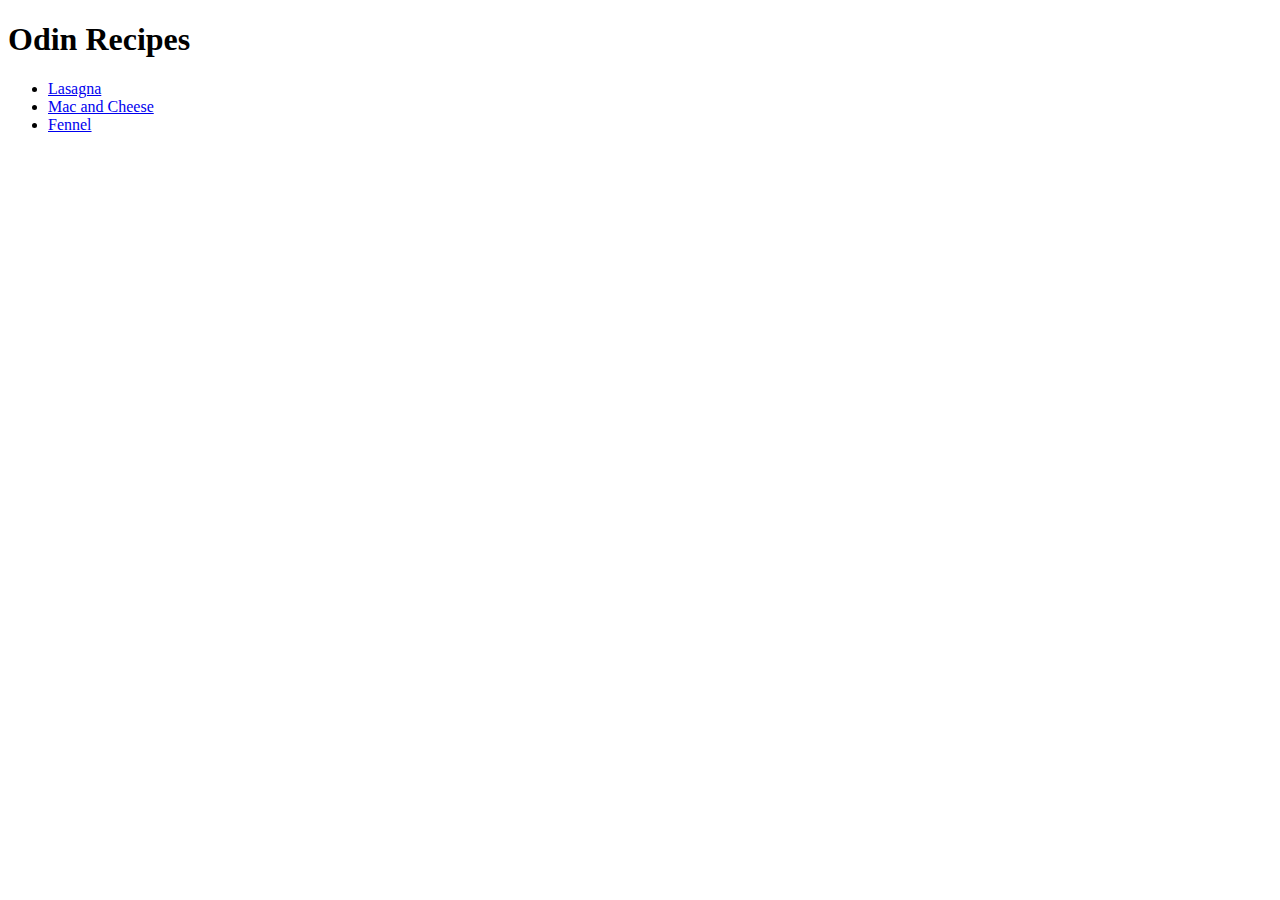
<file: index.html>
<!DOCTYPE html>
<html>
    <head>
        <title>Odin Recipies</title>
        <meta charset="UTF-8">
    </head>

    <body>
        <h1>Odin Recipes</h1>
        <ul>
            <li><a href="recipes/lasagna.html">Lasagna</a></li>
            <li><a href="recipes/mac-cheese.html">Mac and Cheese</a></li>
            <li><a href="recipes/fennel.html">Fennel</a></li>
        </ul>
    </body>

</html>
</file>
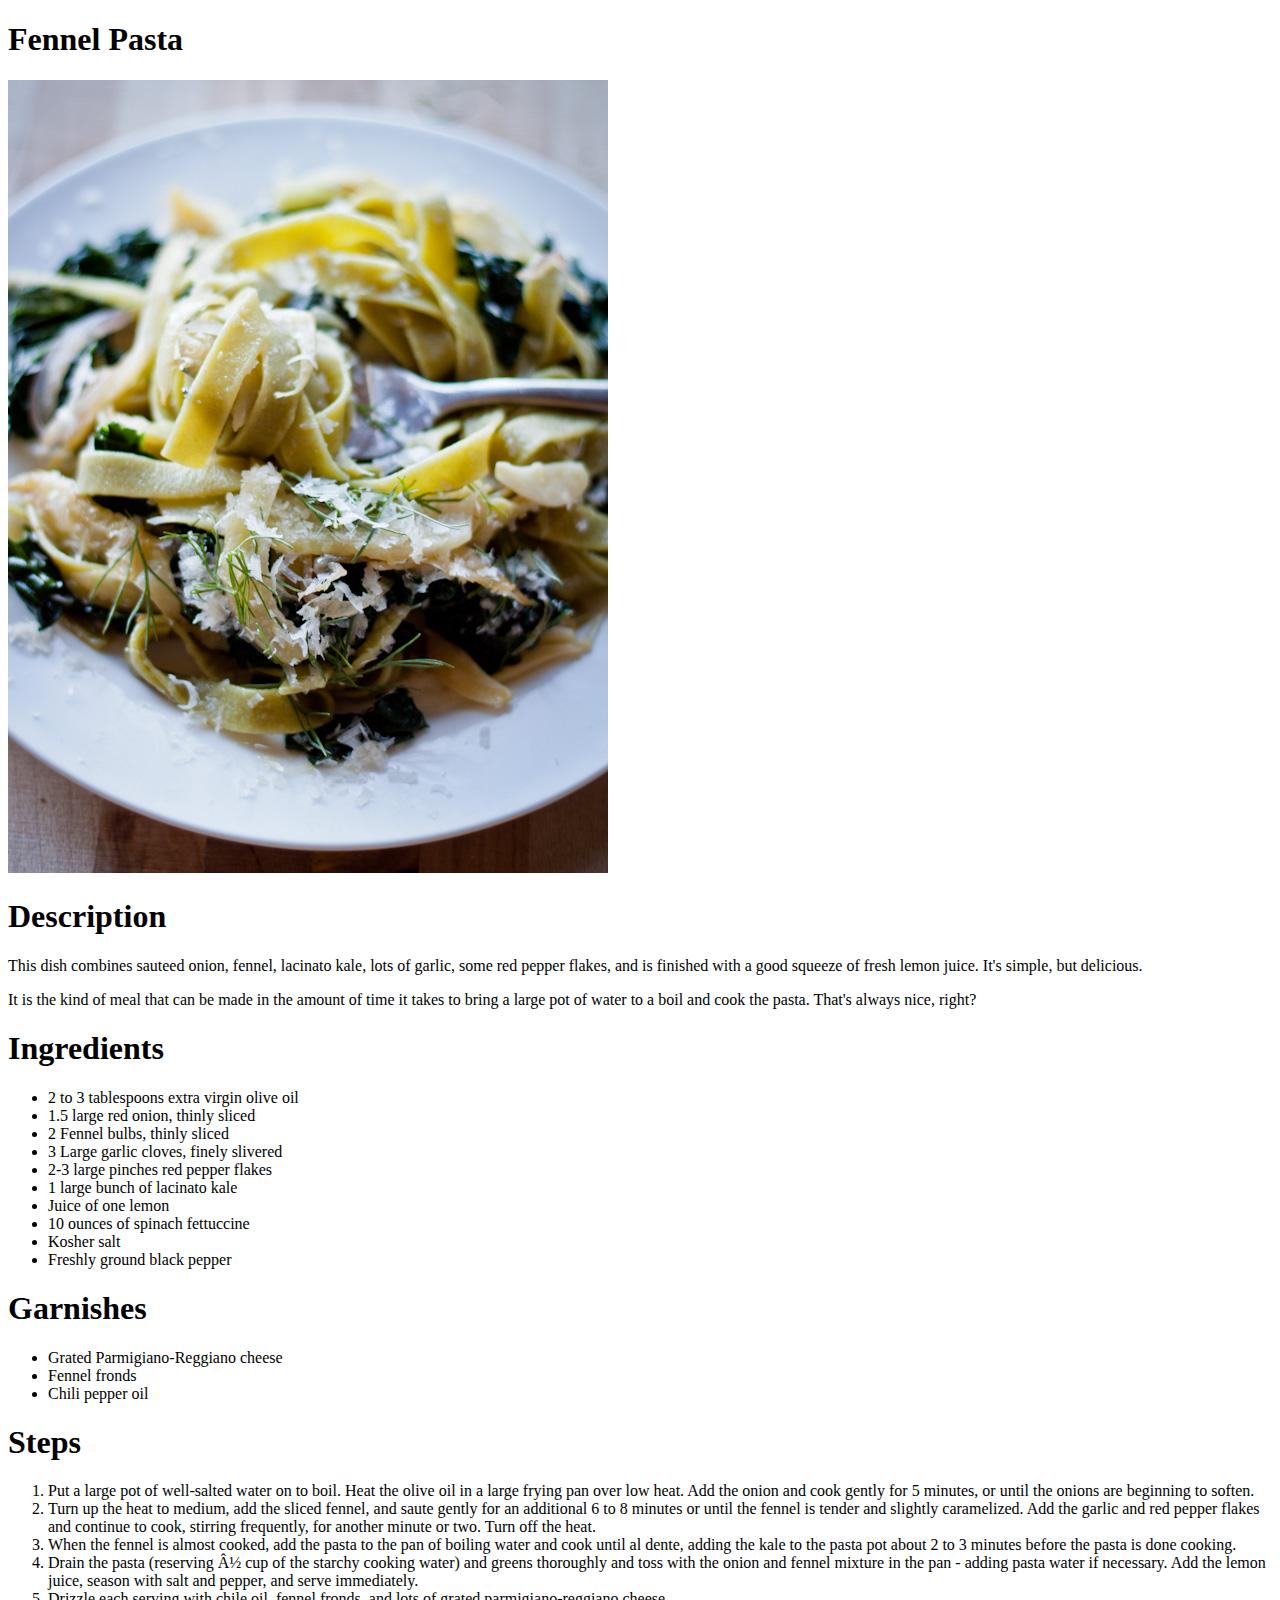
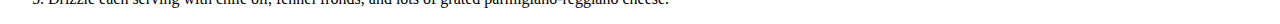
<file: recipes/fennel.html>
<!DOCTYPE html>

<html>
    <head>
        <title>Fennel Pasta</title>
        <meta charset="UTC-8">
    </head>

    <body>
        <h1>Fennel Pasta</h1>
        <img src="../images/fen.jpg" alt="close up of fennel pasta">
        <h1>Description</h1>
            <p>This dish combines sauteed onion, fennel, lacinato kale, lots of garlic, some red pepper flakes, and is finished with a good squeeze of fresh lemon juice.  It&#39;s simple, but delicious.</p>
            <p>It is the kind of meal that can be made in the amount of time it takes to bring a large pot of water to a boil and cook the pasta.  That&#39;s always nice, right?</p>
        <h1>Ingredients</h1>
         <ul>
             <li>2 to 3 tablespoons extra virgin olive oil</li>
             <li>1.5 large red onion, thinly sliced</li>
             <li>2 Fennel bulbs, thinly sliced</li>
             <li>3 Large garlic cloves, finely slivered</li>
             <li>2-3 large pinches red pepper flakes</li>
             <li>1 large bunch of lacinato kale</li>
             <li>Juice of one lemon</li>
             <li>10 ounces of spinach fettuccine</li>
             <li>Kosher salt</li>
             <li>Freshly ground black pepper</li>
        </ul>
 <h1>Garnishes</h1>
        <ul>
            <li>Grated Parmigiano-Reggiano cheese</li>
            <li>Fennel fronds</li>
            <li>Chili pepper oil</li>
         </ul>
        <h1>Steps</h1>
         <ol>
            <li>Put a large pot of well-salted water on to boil. Heat the olive oil in a large frying pan over low heat. Add the onion and cook gently for 5 minutes, or until the onions are beginning to soften.</li>
            <li>Turn up the heat to medium, add the sliced fennel, and saute gently for an additional 6 to 8 minutes or until the fennel is tender and slightly caramelized. Add the garlic and red pepper flakes and continue to cook, stirring frequently, for another minute or two. Turn off the heat.</li>
            <li>When the fennel is almost cooked, add the pasta to the pan of boiling water and cook until al dente, adding the kale to the pasta pot about 2 to 3 minutes before the pasta is done cooking.</li>
            <li>Drain the pasta (reserving ½ cup of the starchy cooking water) and greens thoroughly and toss with the onion and fennel mixture in the pan - adding pasta water if necessary. Add the lemon juice, season with salt and pepper, and serve immediately.</li>
            <li>Drizzle each serving with chile oil, fennel fronds, and lots of grated parmigiano-reggiano cheese.</li>
        </ol>
    </body>
</html>
</file>
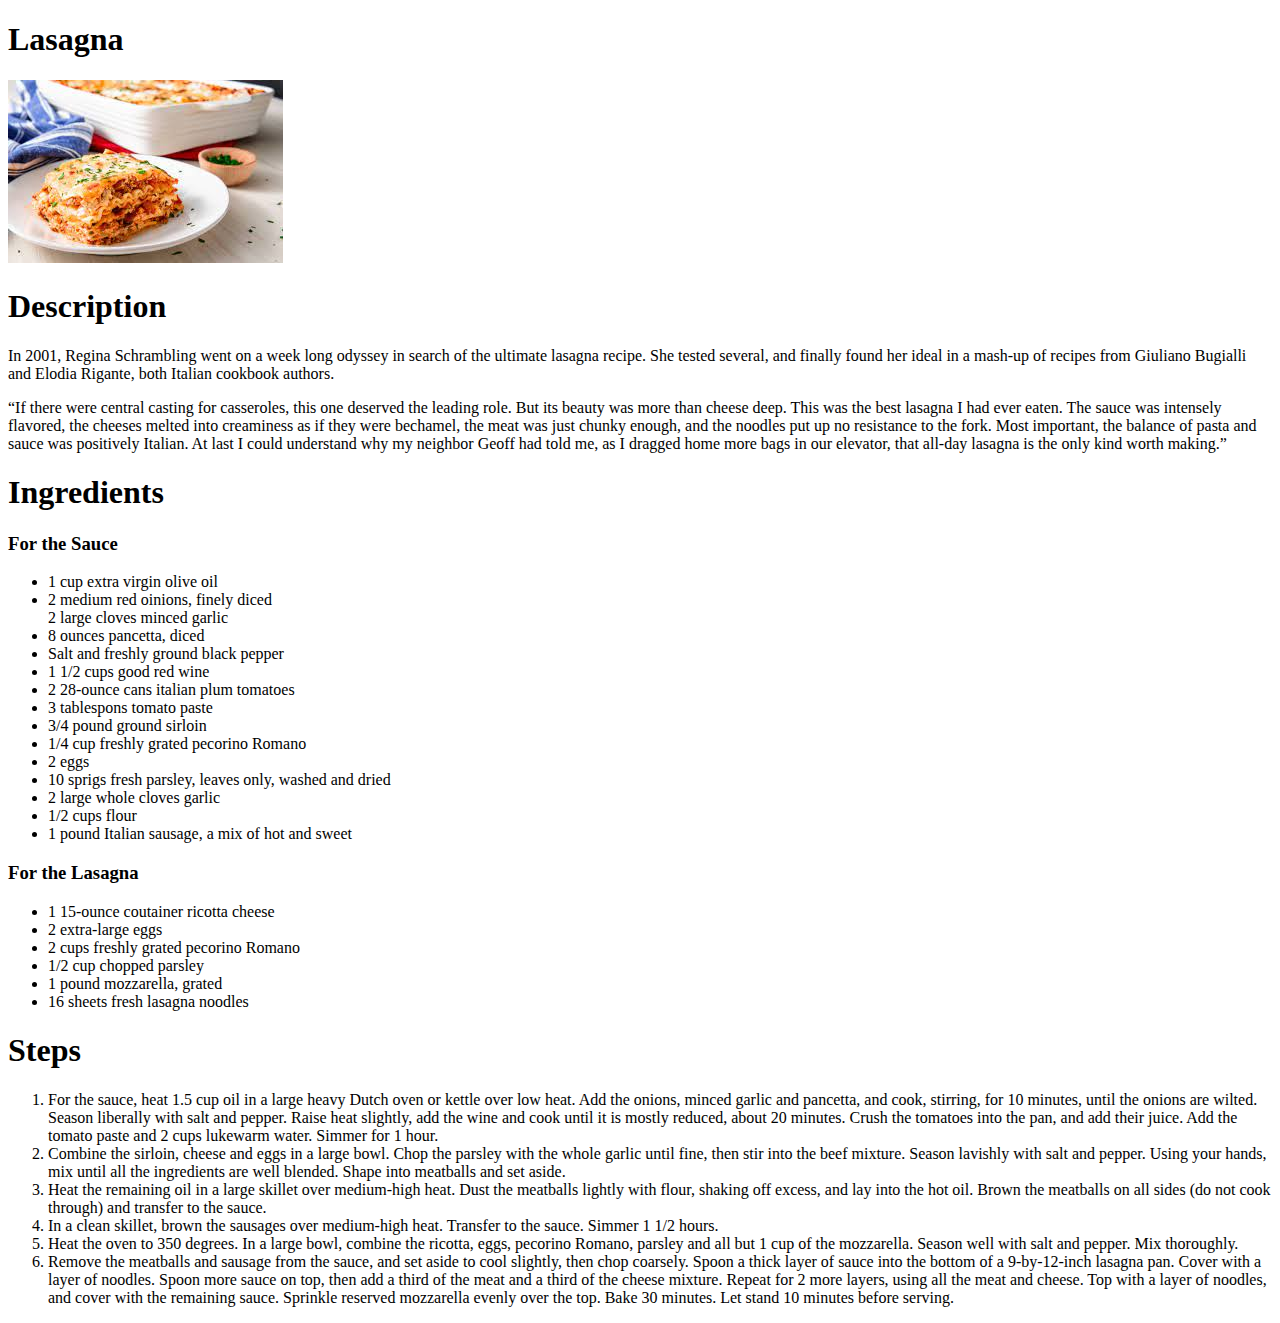
<file: recipes/lasagna.html>
<!DOCTYPE html>

<html>
    <head>
        <title>Lasagna</title>
        <meta charset="UTF-8">
    </head>

    <body>
        <h1>Lasagna</h1>
        <img src="../images/las.jpg" alt="Lasagna dish">
        <h1>Description</h1>
            <p>In 2001, Regina Schrambling went on a week long odyssey in search of the ultimate lasagna recipe. She tested several, and finally found her ideal in a mash-up of recipes from Giuliano Bugialli and Elodia Rigante, both Italian cookbook authors.</p>
            <p>“If there were central casting for casseroles, this one deserved the leading role. But its beauty was more than cheese deep. This was the best lasagna I had ever eaten. The sauce was intensely flavored, the cheeses melted into creaminess as if they were bechamel, the meat was just chunky enough, and the noodles put up no resistance to the fork. Most important, the balance of pasta and sauce was positively Italian. At last I could understand why my neighbor Geoff had told me, as I dragged home more bags in our elevator, that all-day lasagna is the only kind worth making.”</p>
        <h1>Ingredients</h1>
        <h3>For the Sauce</h3>
         <ul>
            <li>1 cup extra virgin olive oil</li>
            <li>2 medium red oinions, finely diced</li>
            <l1>2 large cloves minced garlic</l1>
            <li>8 ounces pancetta, diced</li>
            <li>Salt and freshly ground black pepper</li>
            <li>1 1/2 cups good red wine</li>
            <li>2 28-ounce cans italian plum tomatoes</li>
            <li>3 tablespons tomato paste</li>
            <li>3/4 pound ground sirloin</li>
            <li>1/4 cup freshly grated pecorino Romano</li>
            <li>2 eggs</li>
            <li>10 sprigs fresh parsley, leaves only, washed and dried</li>
            <li>2 large whole cloves garlic</li>
            <li>1/2 cups flour</li>
            <li>1 pound Italian sausage, a mix of hot and sweet</li>
         </ul>
        <h3>For the Lasagna</h3>
         <ul>
             <li>1 15-ounce coutainer ricotta cheese</li>
             <li>2 extra-large eggs</li>
             <li>2 cups freshly grated pecorino Romano</li>
             <li>1/2 cup chopped parsley</li>
             <li>1 pound mozzarella, grated</li>
             <li>16 sheets fresh lasagna noodles</li>
         </ul>
        <h1>Steps</h1>
         <ol>
            <li>For the sauce, heat 1.5 cup oil in a large heavy Dutch oven or kettle over low heat. Add the onions, minced garlic and pancetta, and cook, stirring, for 10 minutes, until the onions are wilted. Season liberally with salt and pepper. Raise heat slightly, add the wine and cook until it is mostly reduced, about 20 minutes. Crush the tomatoes into the pan, and add their juice. Add the tomato paste and 2 cups lukewarm water. Simmer for 1 hour.</li>
            <li>Combine the sirloin, cheese and eggs in a large bowl. Chop the parsley with the whole garlic until fine, then stir into the beef mixture. Season lavishly with salt and pepper. Using your hands, mix until all the ingredients are well blended. Shape into meatballs and set aside.</li>
            <li>Heat the remaining oil in a large skillet over medium-high heat. Dust the meatballs lightly with flour, shaking off excess, and lay into the hot oil. Brown the meatballs on all sides (do not cook through) and transfer to the sauce.</li>
            <li>In a clean skillet, brown the sausages over medium-high heat. Transfer to the sauce. Simmer 1 1/2 hours.</li>
            <li>Heat the oven to 350 degrees. In a large bowl, combine the ricotta, eggs, pecorino Romano, parsley and all but 1 cup of the mozzarella. Season well with salt and pepper. Mix thoroughly.</li>
            <li>Remove the meatballs and sausage from the sauce, and set aside to cool slightly, then chop coarsely. Spoon a thick layer of sauce into the bottom of a 9-by-12-inch lasagna pan. Cover with a layer of noodles. Spoon more sauce on top, then add a third of the meat and a third of the cheese mixture. Repeat for 2 more layers, using all the meat and cheese. Top with a layer of noodles, and cover with the remaining sauce. Sprinkle reserved mozzarella evenly over the top. Bake 30 minutes. Let stand 10 minutes before serving.</li>
        </ol>
    </body>
</html>
</file>
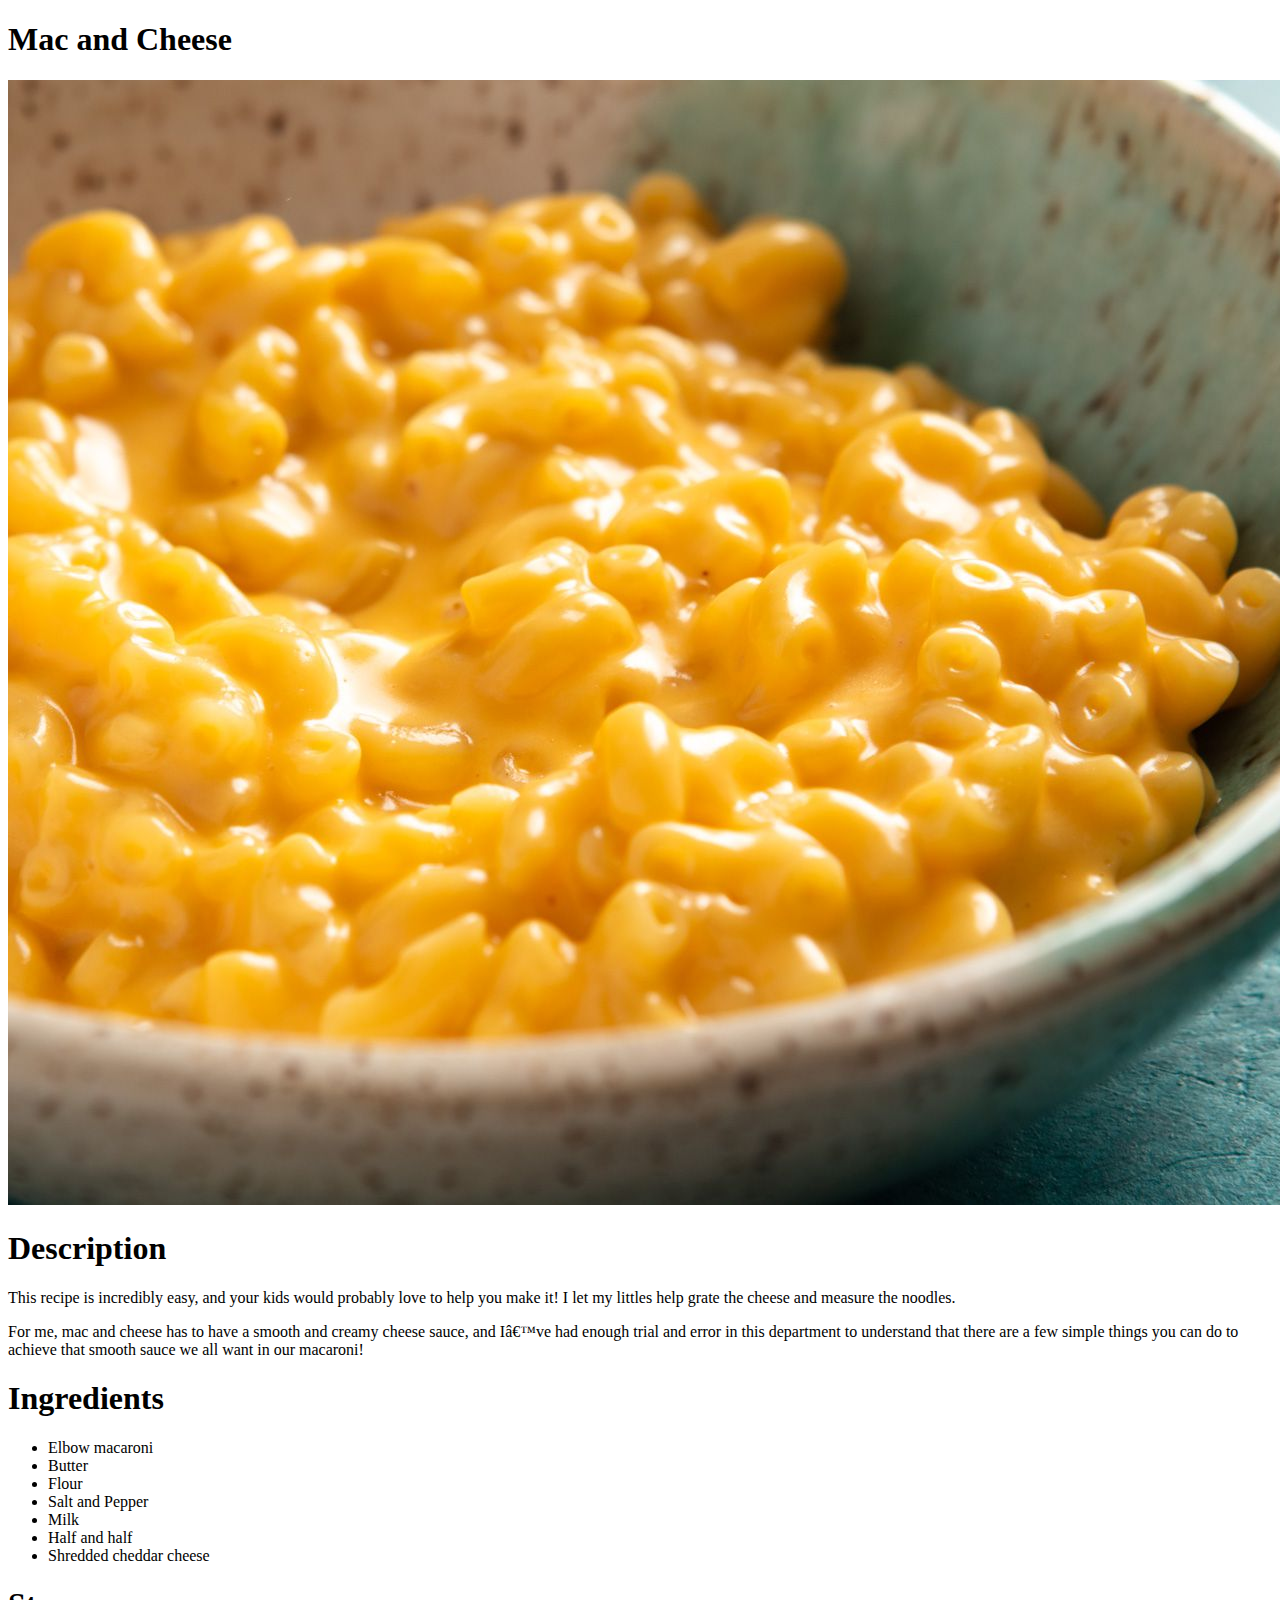
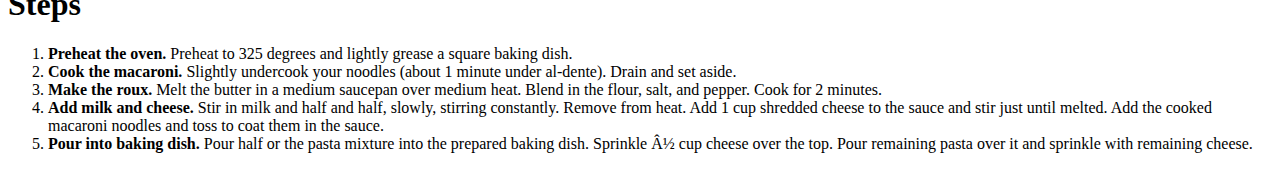
<file: recipes/mac-cheese.html>
<!DOCTYPE html>

<html>
    <head>
        <title>Mac and Cheese</title>
        <meta charset="UTC-8">
    </head>

    <body>
        <h1>Mac and Cheese</h1>
        <img src="../images/maccheese.jpg" alt="close up of mac and cheese">
        <h1>Description</h1>
            <p>This recipe is incredibly easy, and your kids would probably love to help you make it! I let my littles help grate the cheese and measure the noodles.</p>
            <p>For me, mac and cheese has to have a smooth and creamy cheese sauce, and I’ve had enough trial and error in this department to understand that there are a few simple things you can do to achieve that smooth sauce we all want in our macaroni!</p>
        <h1>Ingredients</h1>
         <ul>
             <li>Elbow macaroni</li>
             <li>Butter</li>
             <li>Flour</li>
             <li>Salt and Pepper</li>
             <li>Milk</li>
             <li>Half and half</li>
             <li>Shredded cheddar cheese</li>
         </ul>
        <h1>Steps</h1>
         <ol>
            <li><strong>Preheat the oven. </strong> Preheat to 325 degrees and lightly grease a square baking dish.</li>
            <li><strong>Cook the macaroni.</strong> Slightly undercook your noodles (about 1 minute under al-dente). Drain and set aside.</li>
            <li><strong>Make the roux. </strong> Melt the butter in a medium saucepan over medium heat. Blend in the flour, salt, and pepper. Cook for 2 minutes.</li>
            <li><strong>Add milk and cheese. </strong> Stir in milk and half and half, slowly, stirring constantly. Remove from heat. Add 1 cup shredded cheese to the sauce and stir just until melted. Add the cooked macaroni noodles and toss to coat them in the sauce.</li>
            <li><strong>Pour into baking dish. </strong> Pour half or the pasta mixture into the prepared baking dish. Sprinkle ½ cup cheese over the top. Pour remaining pasta over it and sprinkle with remaining cheese.</li>
        </ol>
    </body>
</html>
</file>
